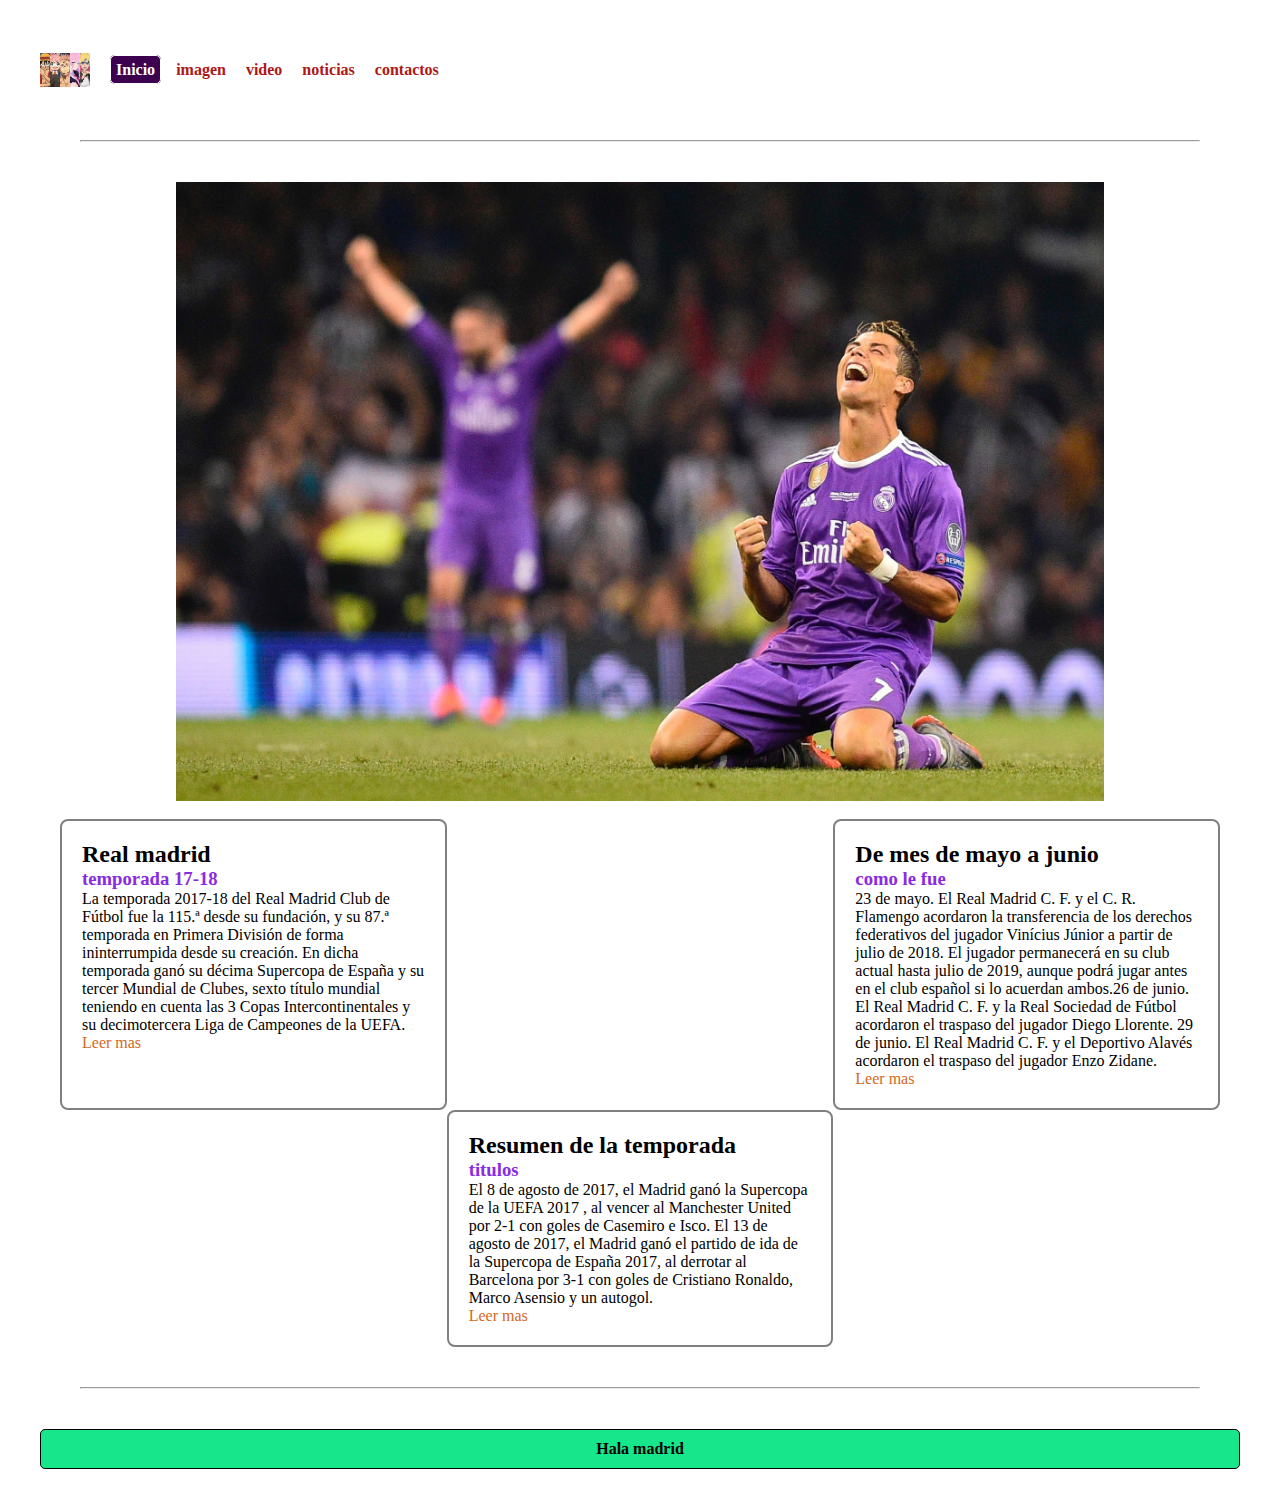
<file: index.html>
<!DOCTYPE html>
<html lang="en">

<head>
  <meta charset="UTF-8">
  <meta name="viewport" content="width=device-width, initial-scale=1.0">
  <link rel="stylesheet" href="\CSS\estilo.css">
  <title>TU PAE</title>
</head>

<body>
  <nav class="menu-nav">

    <img class="logo" src="imagenes/logo.avif">
    <ul class="menu">
      <li><a href="" class="btn-menu activo hover">Inicio</a></li>
      <li><a href="galeria.html" class="btn-menu">imagen</a></li>
      <li> <a href="videos.html" class="btn-menu">video</a></li>
      <li><a href="noticas.html" class="btn-menu">noticias</a></li>
      <li><a href="contactos.html" class="btn-menu">contactos</a></li>
    </ul>
  </nav>
  <hr>
  <div class="contenido">
    <section class="publicidad">
      <img src="imagenes/cr7.jpg" alt="">
    </section>
    <br>
    <section class="bandeja">
      <div class="tarjeta">
        <h2>Real madrid</h2>
        <h3>temporada 17-18</h3>
        <p>La temporada 2017-18 del Real Madrid Club de Fútbol fue la 115.ª desde su fundación, y su 87.ª temporada en
          Primera División de forma ininterrumpida desde su creación.

          En dicha temporada ganó su décima Supercopa de España y su tercer Mundial de Clubes, sexto título mundial
          teniendo en cuenta las 3 Copas Intercontinentales y su decimotercera Liga de Campeones de la UEFA.
        </p>
        <div>
          <a href="">Leer mas <class=""></a>
        </div>
      </div>
      <br>
      <div class="tarjeta">
        <h2>De mes de mayo a junio</h2>
        <h3>como le fue</h3>
        <p>23 de mayo. El Real Madrid C. F. y el C. R. Flamengo acordaron la transferencia de los derechos federativos
          del jugador Vinícius Júnior a partir de julio de 2018. El jugador permanecerá en su club actual hasta julio de
          2019, aunque podrá jugar antes en el club español si lo acuerdan ambos.26 de junio. El Real Madrid C. F. y la
          Real Sociedad de Fútbol acordaron el traspaso del jugador Diego Llorente.
          29 de junio. El Real Madrid C. F. y el Deportivo Alavés acordaron el traspaso del jugador Enzo Zidane.
        </p>
        <div>
          <a href="">Leer mas <class=""></a>
        </div>
      </div>
        <br>
      <div class="tarjeta">
        <h2>Resumen de la temporada</h2>
        <h3>titulos</h3>
        <p>El 8 de agosto de 2017, el Madrid ganó la Supercopa de la UEFA 2017 , al vencer al Manchester United por 2-1 con goles de Casemiro e Isco. El 13 de agosto de 2017, el Madrid ganó el partido de ida de la Supercopa de España 2017, al derrotar al Barcelona por 3-1 con goles de Cristiano Ronaldo, Marco Asensio y un autogol.
        </p>
        <div>
          <a href="">Leer mas <class=""></a>
        </div>

      </div>


  </div>
  </section>
  <footer>
    <hr>
    <div class="pie">
      Hala madrid
    </div>
  </footer>
  </div>

  </div>
</body>

</html>
</file>
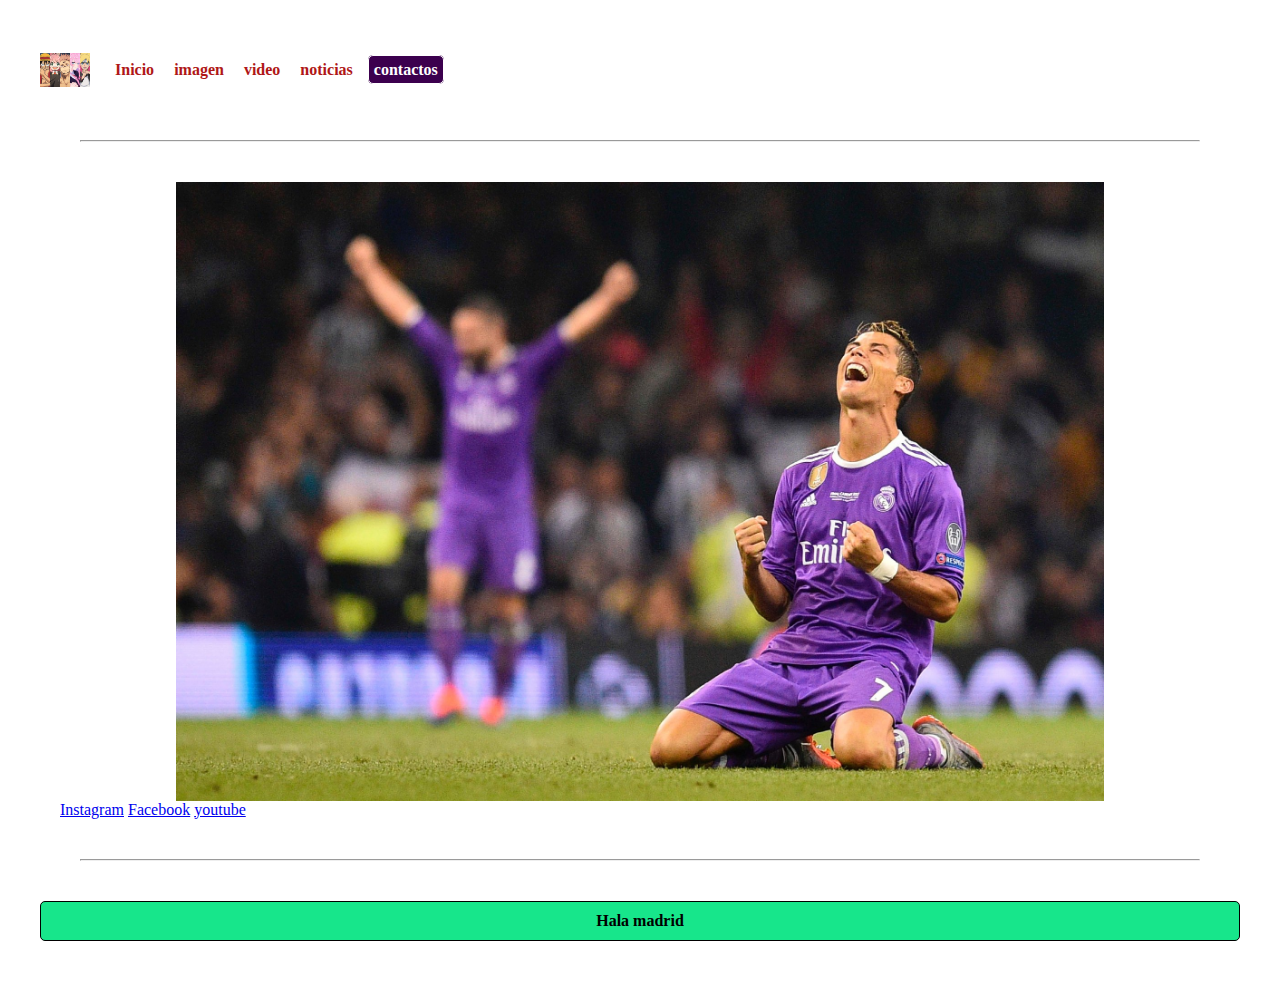
<file: contactos.html>
<!DOCTYPE html>
<html lang="en">

<head>
  <meta charset="UTF-8">
  <meta name="viewport" content="width=device-width, initial-scale=1.0">
  <link rel="stylesheet" href="\CSS\estilo.css">
  <title>TU PAE</title>
</head>

<body>
  <nav class="menu-nav">

    <img class="logo" src="imagenes/logo.avif">
    <ul class="menu">
      <li><a href="index.html" class="btn-menu ">Inicio</a></li>
      <li><a href="galeria.html" class="btn-menu">imagen</a></li>
      <li> <a href="videos.html" class="btn-menu">video</a></li>
      <li><a href="noticas.html" class="btn-menu">noticias</a></li>
      <li><a href="contactos.html" class="btn-menu activo hover">contactos</a></li>
    </ul>
  </nav>
  <hr>
  <div class="contenido">
    <section class="publicidad">
      <img src="imagenes/cr7.jpg" alt="">
    </section>
    <a href="https://www.instagram.com/cristiano?igsh=MTh1bXgyYXhhYjRnOQ==" target="_blank" rel="">Instagram</a>
    <a href="https://www.facebook.com/Cristiano?mibextid=ZbWKwL" target="_blank" rel=""> Facebook</a>
    <a href="https://www.youtube.com/@cristiano" target="_blank" rel="">youtube</a>
  </div>
  <footer>
    <hr>
    <div class="pie">
      Hala madrid
    </div>
  </footer>
</body>

</html>
</file>
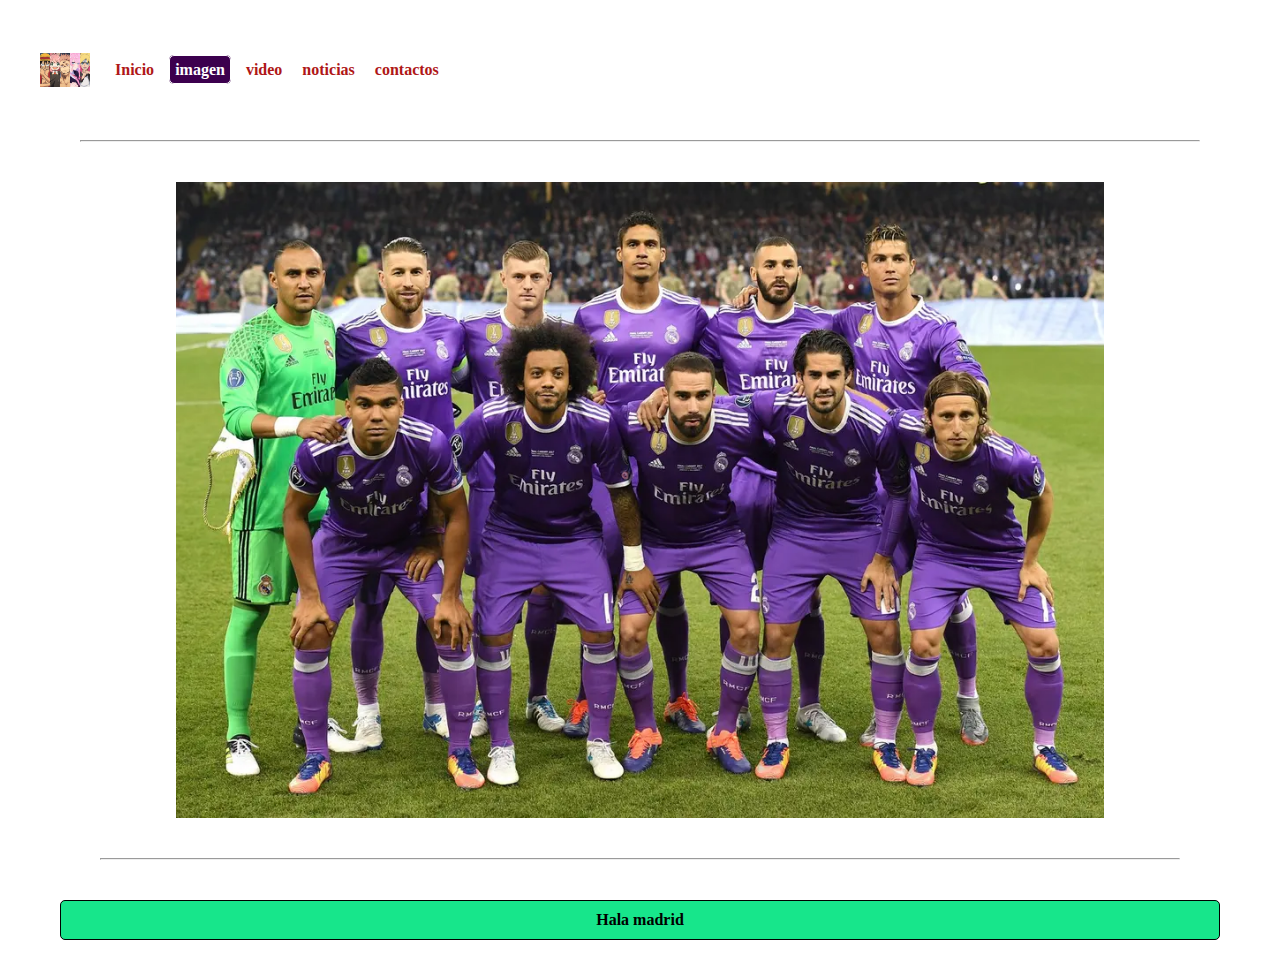
<file: galeria.html>
<!DOCTYPE html>
<html lang="en">

<head>
  <meta charset="UTF-8">
  <meta name="viewport" content="width=device-width, initial-scale=1.0">
  <link rel="stylesheet" href="\CSS\estilo.css">
  <title>TU PAE</title>
</head>

<body>
  <nav class="menu-nav">

    <img class="logo" src="imagenes/logo.avif">
    <ul class="menu">
      <li><a href="index.html" class="btn-menu ">Inicio</a></li>
      <li><a href="galeria.html" class="btn-menu activo hover">imagen</a></li>
      <li> <a href="videos.html" class="btn-menu">video</a></li>
      <li><a href="noticas.html" class="btn-menu">noticias</a></li>
      <li><a href="contactos.html" class="btn-menu">contactos</a></li>
    </ul>
  </nav>
  <hr>
  <div class="contenido">
    <section class="publicidad">
      <img src="imagenes/real madrid.webp" alt="">
    </section>
  <footer>
    <hr>
    <div class="pie">
      Hala madrid
    </div>
  </footer>
</body>

</html>
</file>
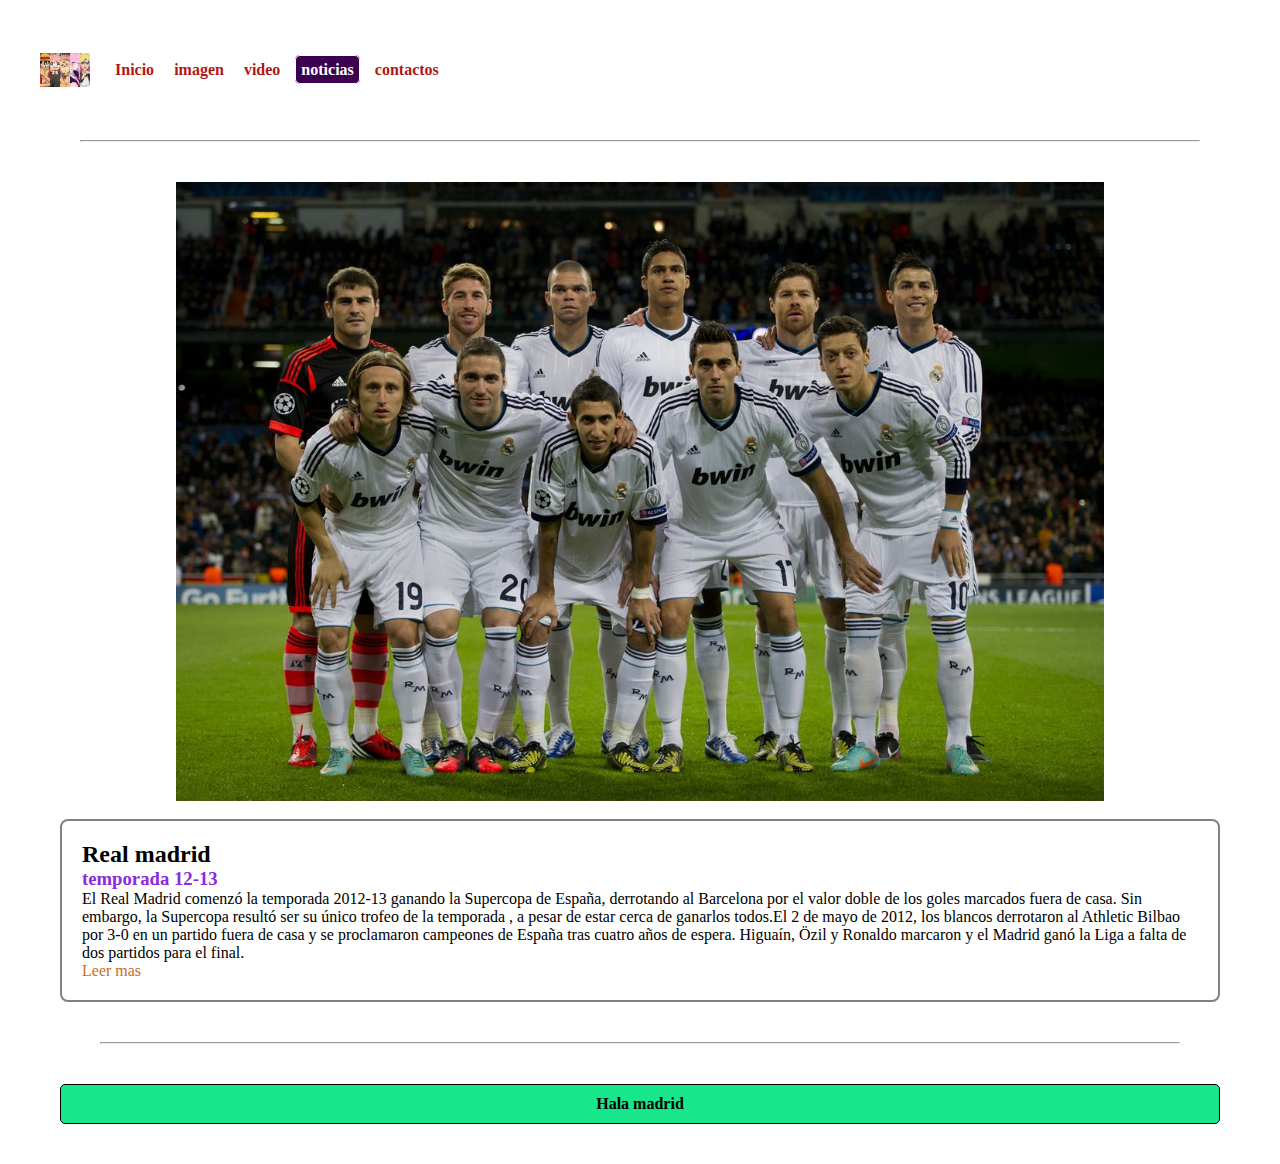
<file: noticas.html>
<!DOCTYPE html>
<html lang="en">

<head>
  <meta charset="UTF-8">
  <meta name="viewport" content="width=device-width, initial-scale=1.0">
  <link rel="stylesheet" href="\CSS\estilo.css">
  <title>TU PAE</title>
</head>

<body>
  <nav class="menu-nav">

    <img class="logo" src="imagenes/logo.avif">
    <ul class="menu">
      <li><a href="index.html" class="btn-menu ">Inicio</a></li>
      <li><a href="galeria.html" class="btn-menu">imagen</a></li>
      <li> <a href="videos.html" class="btn-menu">video</a></li>
      <li><a href="noticas.html" class="btn-menu activo hover">noticias</a></li>
      <li><a href="contactos.html" class="btn-menu">contactos</a></li>
    </ul>
  </nav>
  <hr>

  <div class="contenido">
    <section class="publicidad">
      <img src="imagenes/155708364.0.jpg" alt="">
    </section>
    <br>
  <footer>
    <div class="tarjeta">
      <h2>Real madrid</h2>
      <h3>temporada 12-13</h3>
      <p> El Real Madrid comenzó la temporada 2012-13 ganando la Supercopa de España, derrotando al Barcelona por el valor doble de los goles marcados fuera de casa. Sin embargo, la Supercopa resultó ser su único trofeo de la temporada , a pesar de estar cerca de ganarlos todos.El 2 de mayo de 2012, los blancos derrotaron al Athletic Bilbao por 3-0 en un partido fuera de casa y se proclamaron campeones de España tras cuatro años de espera. Higuaín, Özil y Ronaldo marcaron y el Madrid ganó la Liga a falta de dos partidos para el final.
      </p>
      <div>
        <a href="">Leer mas <class=""></a>
      </div>
    </div>
    <hr>
    <div class="pie">
      Hala madrid
    </div>
  </footer>
</body>

</html>
</file>
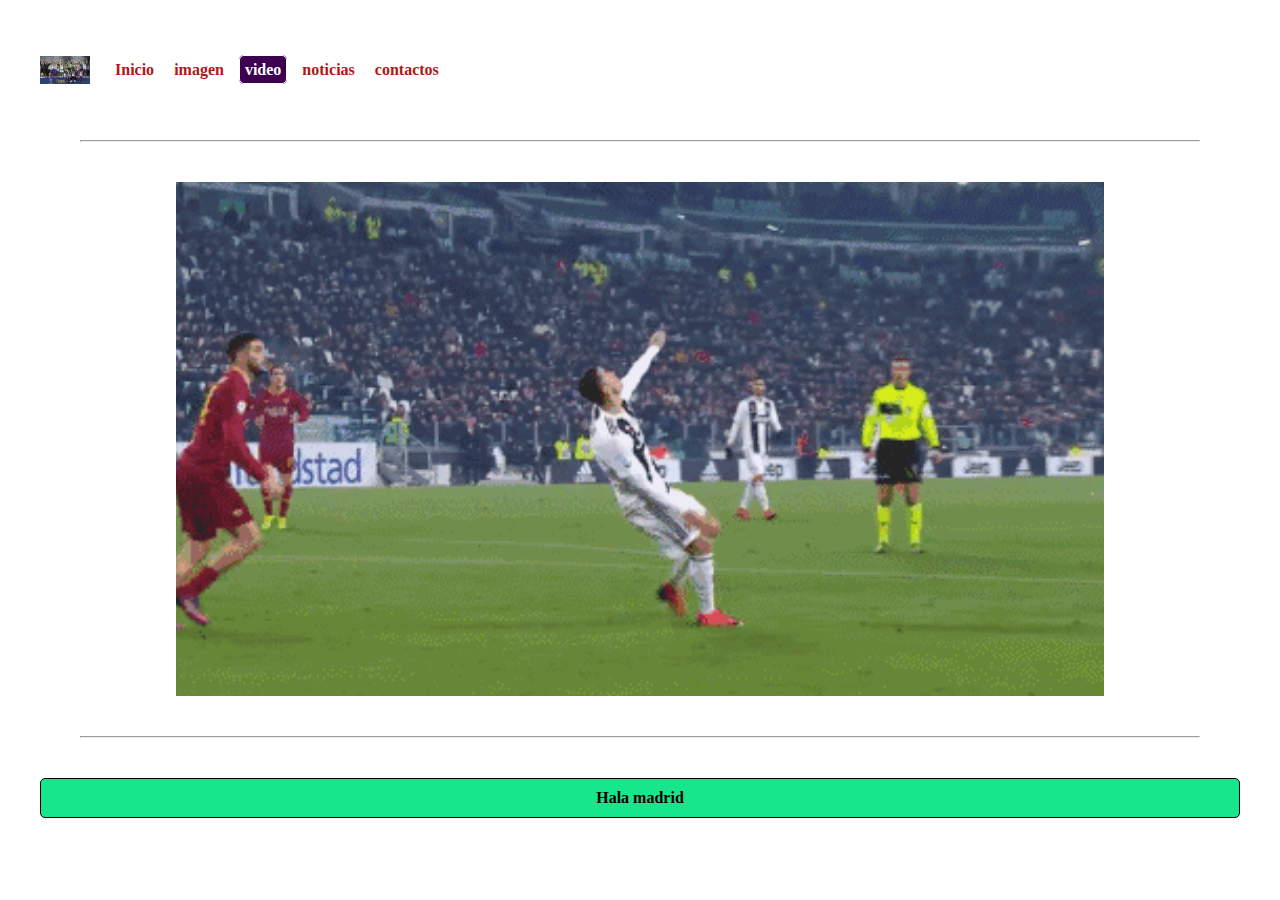
<file: videos.html>
<!DOCTYPE html>
<html lang="en">

<head>
  <meta charset="UTF-8">
  <meta name="viewport" content="width=device-width, initial-scale=1.0">
  <link rel="stylesheet" href="\CSS\estilo.css">
  <title>TU PAE</title>
</head>

<body>
  <nav class="menu-nav">

    <img class="logo" src="imagenes/campeones.jpg">
    <ul class="menu">
      <li><a href="index.html" class="btn-menu">Inicio</a></li>
      <li><a href="galeria.html" class="btn-menu">imagen</a></li>
      <li> <a href="videos.html" class="btn-menu activo hover">video</a></li>
      <li><a href="noticas.html" class="btn-menu">noticias</a></li>
      <li><a href="contactos.html" class="btn-menu">contactos</a></li>
    </ul>
  </nav>
  <hr>
  <div class="contenido">
    <section class="publicidad">
      <img src="imagenes/chilena2.gif" alt="">
    </section>
  </div>
  <footer>
    <hr>
    <div class="pie">
      Hala madrid
    </div>
  </footer>
</body>

</html>
</file>
